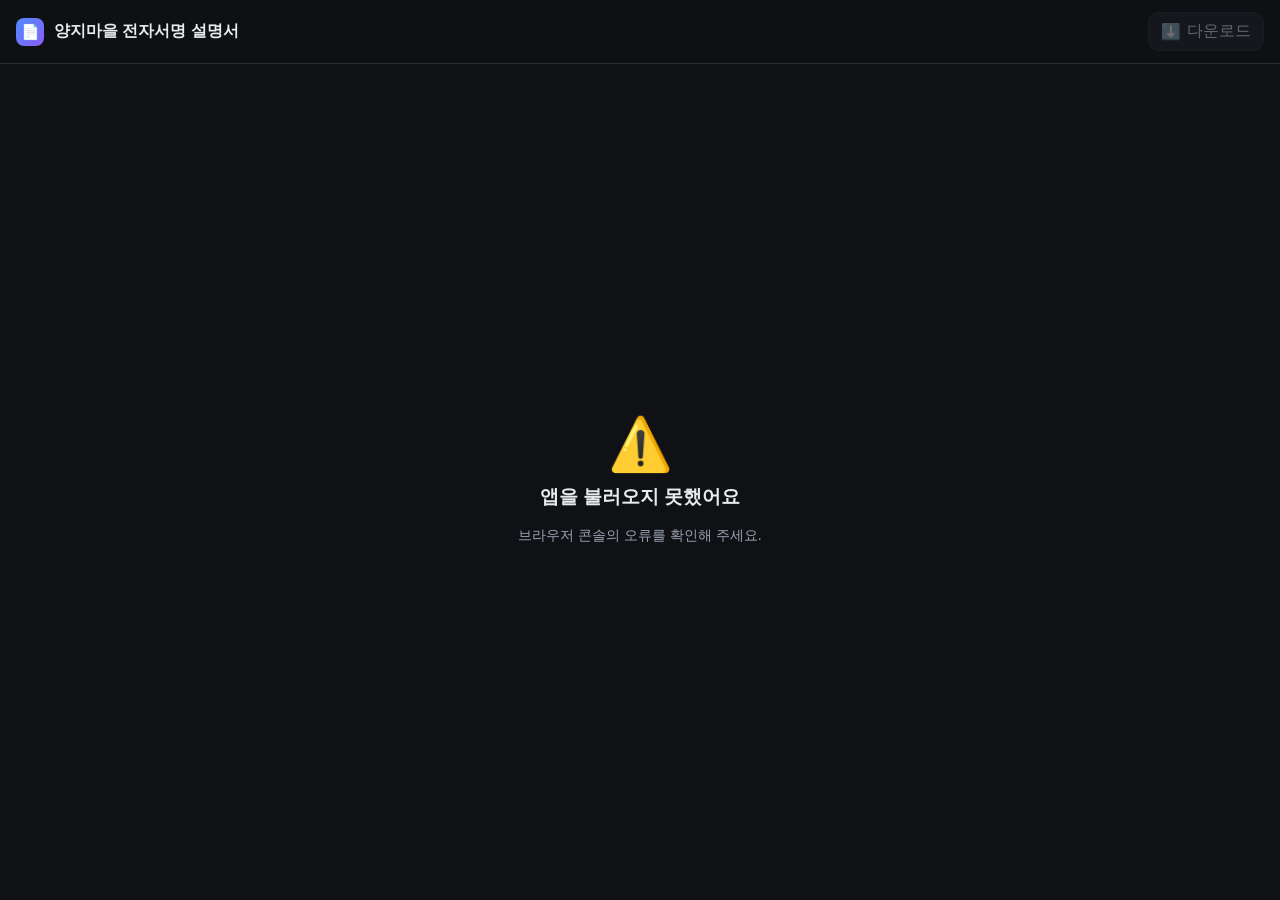
<file: index.html>
<!DOCTYPE html>
<html lang="ko">
<head>
<meta charset="UTF-8" />
<meta name="viewport" content="width=device-width, initial-scale=1.0" />
<title>양지마을_전자서명_설명서</title>
<style>
  :root {
    --bg: #0f1115;
    --panel: #171a21;
    --panel-2: #1f232c;
    --border: #2a2f3a;
    --text: #e8eaed;
    --muted: #9aa3b2;
    --accent: #4f8cff;
    --accent-hover: #3d79ee;
    --shadow: 0 8px 30px rgba(0, 0, 0, 0.35);
  }
  * { box-sizing: border-box; }
  html, body { margin: 0; height: 100%; }
  body {
    background: var(--bg);
    color: var(--text);
    font-family: -apple-system, BlinkMacSystemFont, "Segoe UI", Roboto,
      "Apple SD Gothic Neo", "Noto Sans KR", sans-serif;
    display: flex;
    flex-direction: column;
    min-height: 100%;
  }

  header {
    position: sticky;
    top: 0;
    z-index: 20;
    display: flex;
    align-items: center;
    gap: 12px;
    padding: 12px 16px;
    background: rgba(15, 17, 21, 0.85);
    backdrop-filter: blur(10px);
    border-bottom: 1px solid var(--border);
  }
  .brand {
    display: flex; align-items: center; gap: 10px;
    font-weight: 700; font-size: 16px; white-space: nowrap;
  }
  .brand .logo {
    width: 28px; height: 28px; border-radius: 8px;
    background: linear-gradient(135deg, var(--accent), #8b5cf6);
    display: grid; place-items: center; font-size: 15px;
  }
  .doc-title {
    color: var(--muted); font-size: 13px;
    overflow: hidden; text-overflow: ellipsis; white-space: nowrap;
    flex: 1; min-width: 0;
  }
  .actions { display: flex; align-items: center; gap: 8px; margin-left: auto; }

  select, button {
    font: inherit; cursor: pointer;
    border: 1px solid var(--border);
    background: var(--panel-2); color: var(--text);
    border-radius: 10px; padding: 8px 12px;
  }
  button { display: inline-flex; align-items: center; gap: 6px;
    transition: background 0.15s, border-color 0.15s, opacity 0.15s; }
  button:hover:not(:disabled) { background: #272c36; }
  button:disabled { opacity: 0.4; cursor: not-allowed; }
  .btn-label { display: inline; }
  select { max-width: 200px; }

  main { flex: 1; display: flex; flex-direction: column; }
  .viewer {
    flex: 1; padding: 20px 16px 60px;
    display: flex; flex-direction: column; align-items: center; gap: 18px;
  }
  .page-wrap {
    width: 100%; max-width: 900px;
    background: #fff; border-radius: 8px;
    box-shadow: var(--shadow); overflow: hidden; position: relative;
  }
  .page-wrap canvas { display: block; width: 100%; height: auto; }
  .page-num {
    position: absolute; bottom: 8px; right: 10px;
    background: rgba(0, 0, 0, 0.55); color: #fff;
    font-size: 12px; padding: 2px 8px; border-radius: 999px; pointer-events: none;
  }

  .message {
    flex: 1; display: flex; flex-direction: column;
    align-items: center; justify-content: center; text-align: center;
    gap: 14px; padding: 40px 24px; color: var(--muted);
  }
  .message .big-icon { font-size: 52px; line-height: 1; }
  .message h2 { margin: 0; color: var(--text); font-size: 19px; }
  .message p { margin: 0; font-size: 14px; max-width: 460px; line-height: 1.6; }
  .message code {
    background: var(--panel-2); border: 1px solid var(--border);
    border-radius: 6px; padding: 2px 6px; font-size: 13px; color: var(--text);
  }

  .status {
    position: fixed; left: 50%; bottom: 24px; transform: translateX(-50%);
    background: var(--panel); border: 1px solid var(--border);
    border-radius: 999px; padding: 8px 16px; font-size: 13px; color: var(--muted);
    box-shadow: var(--shadow); z-index: 30; display: none;
  }
  .status.show { display: block; }
  .hidden { display: none !important; }

  @media (max-width: 600px) {
    header { padding: 10px 12px; gap: 8px; }
    .brand span.title { display: none; }
    .btn-label { display: none; }
    button { padding: 8px 10px; }
    select { max-width: 130px; padding: 8px; }
    .viewer { padding: 12px 8px 50px; gap: 12px; }
    .page-wrap { border-radius: 6px; }
  }
</style>
</head>
<body>
  <header>
    <div class="brand">
      <span class="logo">📄</span>
      <span class="title">양지마을 전자서명 설명서</span>
    </div>
    <span class="doc-title" id="docTitle"></span>
    <div class="actions">
      <select id="picker" class="hidden"></select>
      <button id="downloadBtn" disabled>
        <span>⬇️</span><span class="btn-label">다운로드</span>
      </button>
    </div>
  </header>

  <main>
    <div class="message" id="message">
      <div class="big-icon">⏳</div>
      <h2>불러오는 중…</h2>
    </div>
    <div class="viewer hidden" id="viewer"></div>
  </main>

  <div class="status" id="status"></div>

  <!--
    ▼▼▼ 설정: 이 블록만 수정하세요 ▼▼▼
    - 이 index.html은 어느 폴더 깊이에 두어도 동일하게 동작합니다.
    - js/app.js, pdf/ 는 "사이트 루트"에 1개씩만 두면 됩니다.
    - file 에는 pdf/ 폴더 안의 파일명만 적으세요.
  -->
  <script>
    window.PDF_CONFIG = {
      files: [
        { file: "guide.pdf", title: "가이드" },
        // { file: "다른문서.pdf", title: "다른 문서" },
      ],
      // js/app.js, pdf/ 를 찾기 위해 위로 올라갈 최대 단계 수
      maxDepth: 6,
    };
  </script>
  <!-- ▲▲▲ 설정 끝 ▲▲▲ -->

  <!-- 부트스트랩: 루트(js/app.js 위치)를 위로 탐색해 찾고 앱을 로드 -->
  <script>
    (async function () {
      const cfg = window.PDF_CONFIG || {};
      const maxDepth = Number.isInteger(cfg.maxDepth) ? cfg.maxDepth : 6;
      const messageEl = document.getElementById("message");

      let prefix = "", found = false;
      for (let i = 0; i <= maxDepth; i++) {
        try {
          const res = await fetch(prefix + "js/app.js", { method: "HEAD" });
          if (res.ok) { found = true; break; }
        } catch (e) { /* 무시하고 위로 */ }
        prefix += "../";
      }

      if (!found) {
        messageEl.innerHTML =
          '<div class="big-icon">⚠️</div><h2>js/app.js 를 찾지 못했어요</h2>' +
          '<p>사이트 루트에 <code>js/app.js</code> 가 있는지, 또는 위 <code>maxDepth</code> 값을 늘려보세요.</p>';
        return;
      }

      window.SITE_BASE = prefix; // 예: "" 또는 "../../"
      try {
        await import(prefix + "js/app.js");
      } catch (e) {
        console.error(e);
        messageEl.innerHTML =
          '<div class="big-icon">⚠️</div><h2>앱을 불러오지 못했어요</h2>' +
          '<p>브라우저 콘솔의 오류를 확인해 주세요.</p>';
      }
    })();
  </script>
</body>
</html>
</file>
